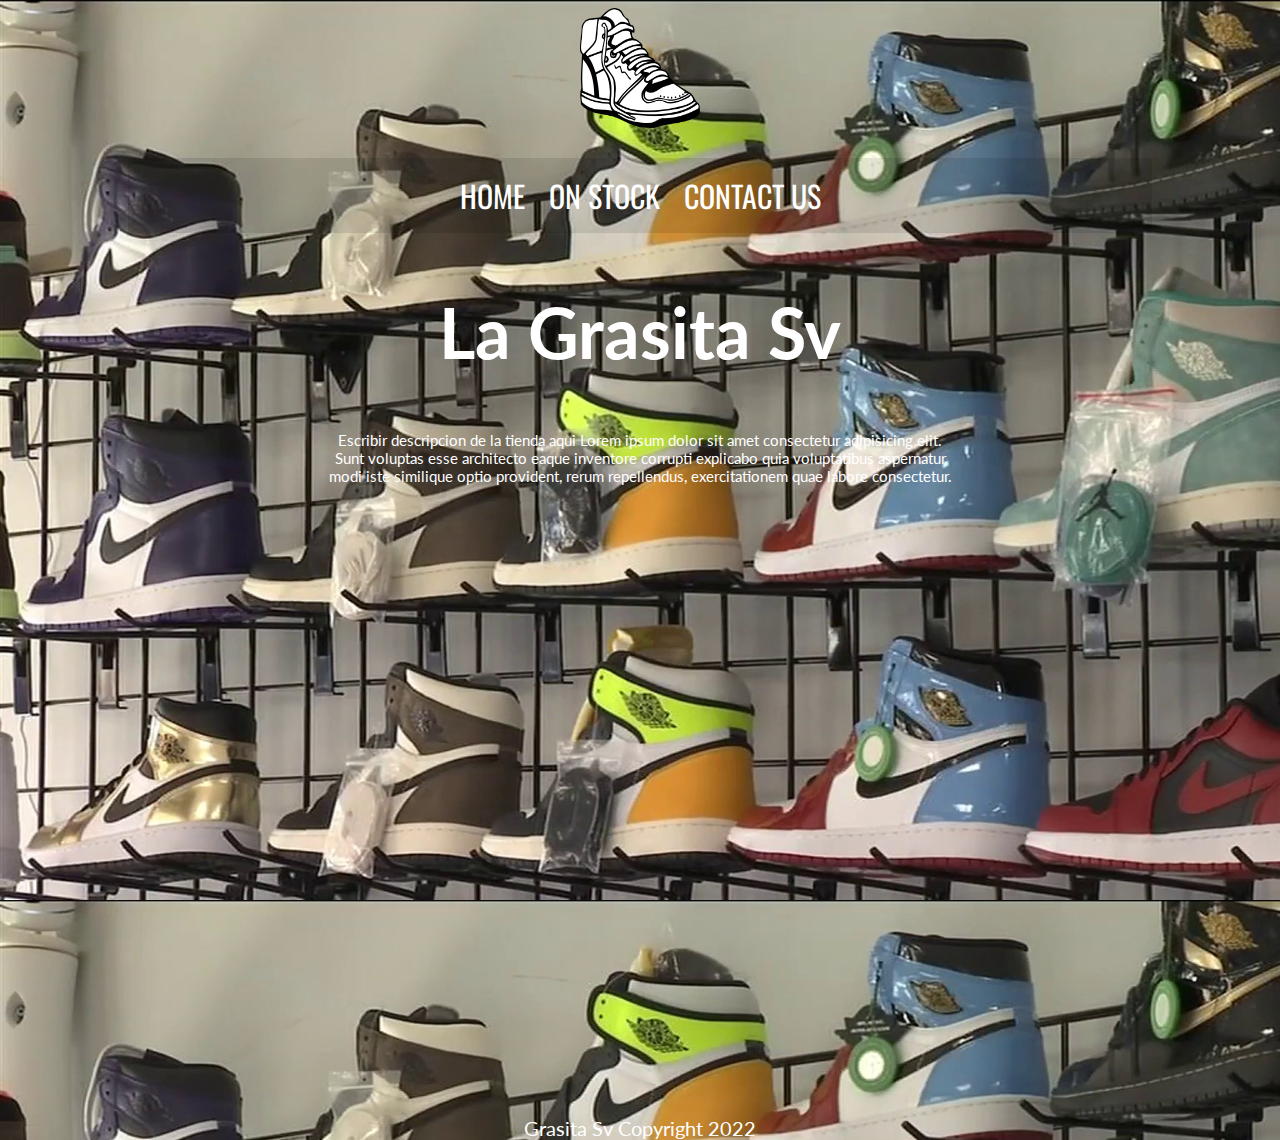
<file: index.html>
<!DOCTYPE html>
<html lang="en">
<head>
    <meta charset="UTF-8">
    <meta http-equiv="X-UA-Compatible" content="IE=edge">
    <meta name="viewport" content="width=device-width, initial-scale=1.0">
    <title>Grasita Sv</title>
    <link rel="stylesheet" href="styles.css">
    <link rel="preconnect" href="https://fonts.googleapis.com">
<link rel="preconnect" href="https://fonts.gstatic.com" crossorigin>
<link href="https://fonts.googleapis.com/css2?family=Lato:wght@300&display=swap" rel="stylesheet">
<link href="https://fonts.googleapis.com/css2?family=Oswald:wght@300&display=swap" rel="stylesheet">
<link href="https://cdn.jsdelivr.net/npm/bootstrap@5.2.2/dist/css/bootstrap.min.css" rel="stylesheet" integrity="sha384-Zenh87qX5JnK2Jl0vWa8Ck2rdkQ2Bzep5IDxbcnCeuOxjzrPF/et3URy9Bv1WTRi" crossorigin="anonymous">
</head>
<body>
    <div class="container">
        <header>
            <img src="images/logo.png" alt="Logo for page" width="120" height="120">
        </header>

        <nav>
            <a href="index.html">HOME</a>
            <a href="stock.html">ON STOCK</a>
            <a href="contact.html">CONTACT US</a>
        </nav>

        <main>
            <h1>La Grasita Sv</h1>
            <p>Escribir descripcion de la tienda aqui Lorem ipsum dolor sit amet consectetur adipisicing elit. 
                Sunt voluptas esse architecto eaque inventore corrupti explicabo quia voluptatibus aspernatur modi iste 
                similique optio provident, rerum repellendus, exercitationem quae labore consectetur.
            </p>
        </main>

        <section class="maps">
            <iframe src="https://goo.gl/maps/b5C8RYvaFwipvWjb9" width="1024" height="500" frameborder="0" style="border:0" allowfullscreen></iframe>
        </section>

        <footer>
            <p>Grasita Sv Copyright 2022</p>
        </footer>
    </div>
    <script src="https://cdn.jsdelivr.net/npm/bootstrap@5.2.2/dist/js/bootstrap.bundle.min.js" integrity="sha384-OERcA2EqjJCMA+/3y+gxIOqMEjwtxJY7qPCqsdltbNJuaOe923+mo//f6V8Qbsw3" crossorigin="anonymous"></script>
</body>
</html>
</file>
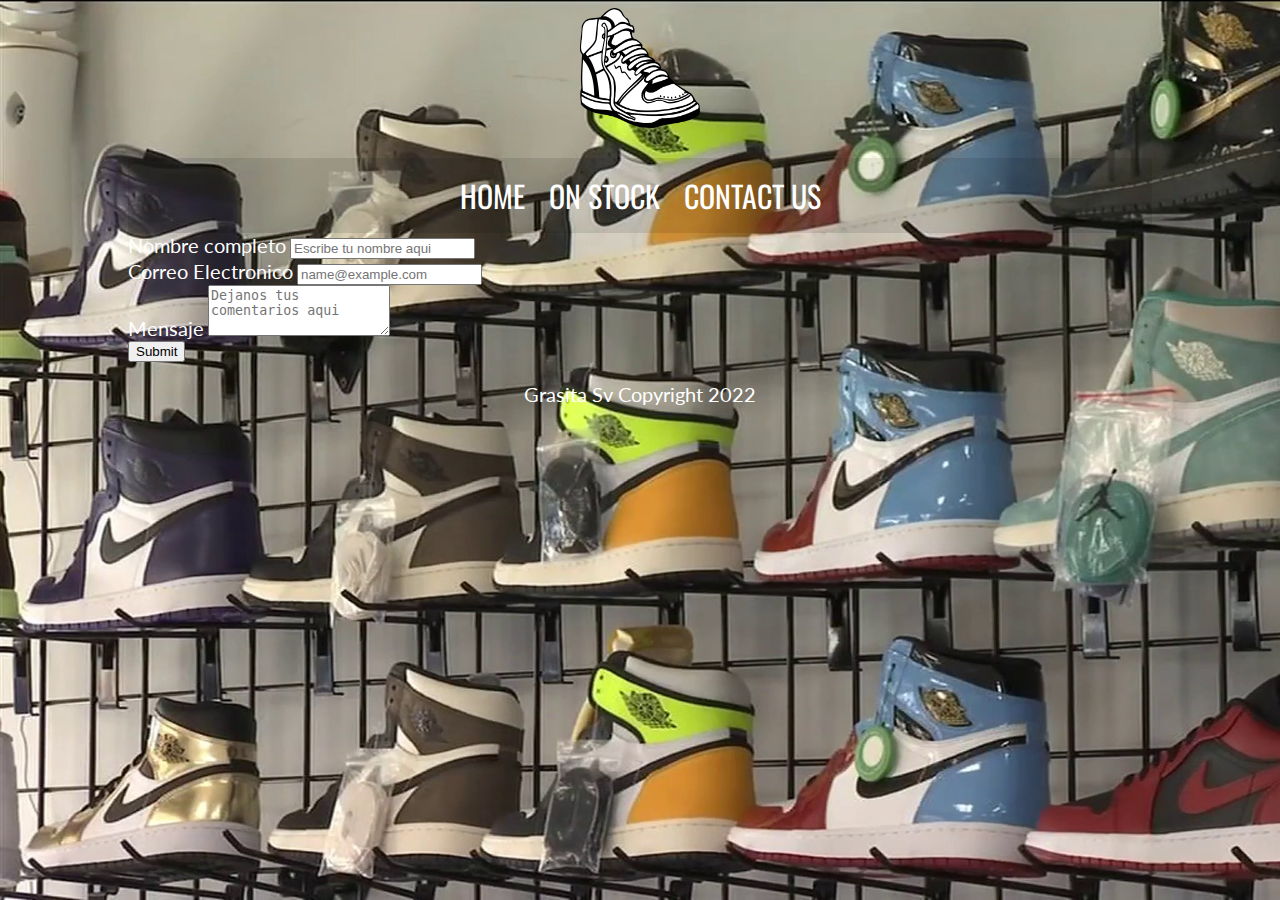
<file: contact.html>
<!DOCTYPE html>
<html lang="en">
<head>
    <meta charset="UTF-8">
    <meta http-equiv="X-UA-Compatible" content="IE=edge">
    <meta name="viewport" content="width=device-width, initial-scale=1.0">
    <title>Grasita Sv</title>
    <link rel="stylesheet" href="styles.css">
    <link rel="preconnect" href="https://fonts.googleapis.com">
<link rel="preconnect" href="https://fonts.gstatic.com" crossorigin>
<link href="https://fonts.googleapis.com/css2?family=Lato:wght@300&display=swap" rel="stylesheet">
<link href="https://fonts.googleapis.com/css2?family=Oswald:wght@300&display=swap" rel="stylesheet">
<link href="https://cdn.jsdelivr.net/npm/bootstrap@5.2.2/dist/css/bootstrap.min.css" rel="stylesheet" integrity="sha384-Zenh87qX5JnK2Jl0vWa8Ck2rdkQ2Bzep5IDxbcnCeuOxjzrPF/et3URy9Bv1WTRi" crossorigin="anonymous">
</head>
<body>
    <div class="container">
        <header>
            <img src="images/logo.png" alt="Logo for page" width="120" height="120">
        </header>

        <nav>
            <a href="index.html">HOME</a>
            <a href="stock.html">ON STOCK</a>
            <a href="contact.html">CONTACT US</a>
        </nav>

        <div class="mb-3">
            <label for="Nombre" class="form-label">Nombre completo</label>
            <input type="text" class="form-control" id="Nombre" placeholder="Escribe tu nombre aqui">
        </div>
        <div class="mb-3">
            <label for="EmailInput" class="form-label">Correo Electronico</label>
            <input type="email" class="form-control" id="EmailInput" placeholder="name@example.com">
          </div>
          <div class="mb-3">
            <label for="CommentArea" class="form-label">Mensaje</label>
            <textarea class="form-control" id="CommentArea" rows="3" placeholder="Dejanos tus comentarios aqui"></textarea>
          </div>
          <input class="btn btn-primary" type="submit" value="Submit">


        <footer>
            <p>Grasita Sv Copyright 2022</p>
        </footer>
    </div>
    <script src="https://cdn.jsdelivr.net/npm/bootstrap@5.2.2/dist/js/bootstrap.bundle.min.js" integrity="sha384-OERcA2EqjJCMA+/3y+gxIOqMEjwtxJY7qPCqsdltbNJuaOe923+mo//f6V8Qbsw3" crossorigin="anonymous"></script>
</body>
</html>
</file>
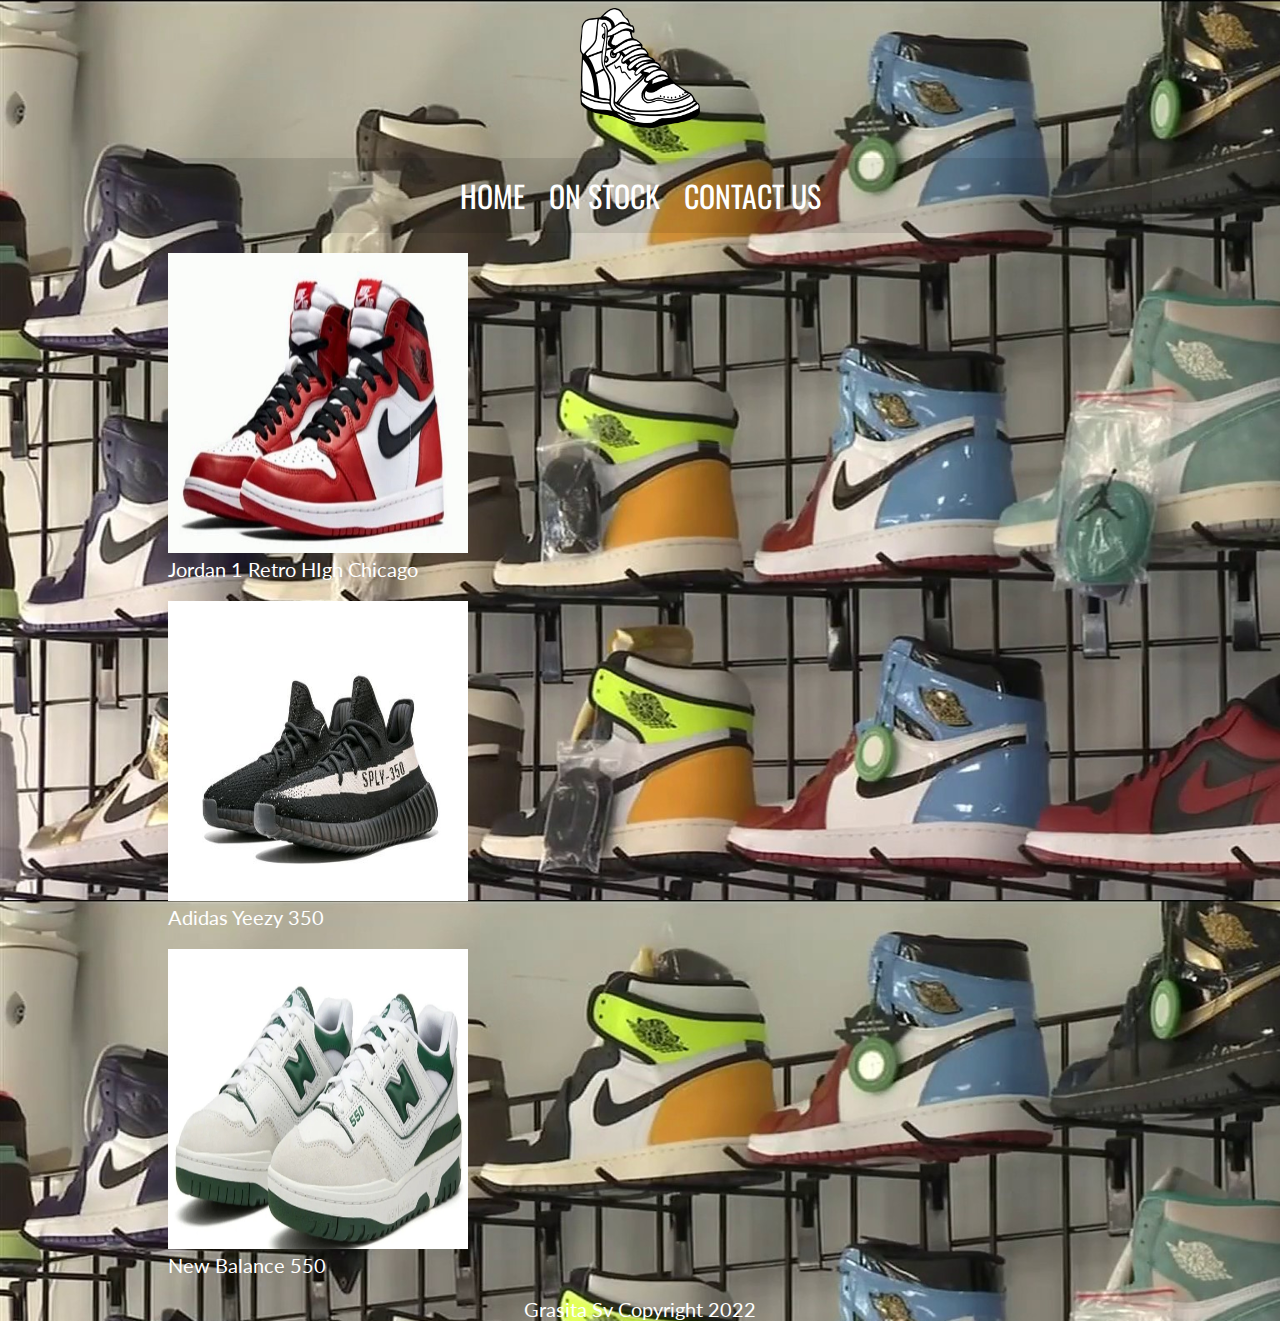
<file: stock.html>
<!DOCTYPE html>
<html lang="en">
<head>
    <meta charset="UTF-8">
    <meta http-equiv="X-UA-Compatible" content="IE=edge">
    <meta name="viewport" content="width=device-width, initial-scale=1.0">
    <title>Grasita Sv</title>
    <link rel="stylesheet" href="styles.css">
    <link rel="preconnect" href="https://fonts.googleapis.com">
<link rel="preconnect" href="https://fonts.gstatic.com" crossorigin>
<link href="https://fonts.googleapis.com/css2?family=Lato:wght@300&display=swap" rel="stylesheet">
<link href="https://fonts.googleapis.com/css2?family=Oswald:wght@300&display=swap" rel="stylesheet">
<link href="https://cdn.jsdelivr.net/npm/bootstrap@5.2.2/dist/css/bootstrap.min.css" rel="stylesheet" integrity="sha384-Zenh87qX5JnK2Jl0vWa8Ck2rdkQ2Bzep5IDxbcnCeuOxjzrPF/et3URy9Bv1WTRi" crossorigin="anonymous">
</head>
<body>
    <div class="container">
        <header>
            <img src="images/logo.png" alt="Logo for page" width="120" height="120">
        </header>

        <nav>
            <a href="index.html">HOME</a>
            <a href="stock.html">ON STOCK</a>
            <a href="contact.html">CONTACT US</a>
        </nav>

        <div>
        <figure class="figure">
            <img src="images/Jordan 1 Chicago.jpg" class="figure-img img-fluid rounded" alt="Jordan1" width="300" height="300">
            <figcaption class="fs-2" textlight class="figure-caption text-end">Jordan 1 Retro HIgh Chicago</figcaption>
        </figure>
        </div>

        <div>
        <figure class="figure">
            <img src="images/Yeezy 350.jpg" class="figure-img img-fluid rounded" alt="Yeezy350" width="300" height="300">
            <figcaption class="fs-2" class="figure-caption text-end">Adidas Yeezy 350</figcaption>
        </figure>
        </div>

        <div>
            <figure class="figure">
                <img src="images/New Balance 550.jpg" class="figure-img img-fluid rounded" alt="NB550" width="300" height="300">
                <figcaption class="fs-2" class="figure-caption text-end">New Balance 550</figcaption>
            </figure>
            </div>

        <footer>
            <p>Grasita Sv Copyright 2022</p>
        </footer>
    </div>
    <script src="https://cdn.jsdelivr.net/npm/bootstrap@5.2.2/dist/js/bootstrap.bundle.min.js" integrity="sha384-OERcA2EqjJCMA+/3y+gxIOqMEjwtxJY7qPCqsdltbNJuaOe923+mo//f6V8Qbsw3" crossorigin="anonymous"></script>
</body>
</html>
</file>
<file: styles.css>
html{
    height: 100%;
}

body{
    background-image: url(images/background.jpg);
    background-size: cover;
}

.container{
    width: 1024px;
    margin-left: auto;
    margin-right: auto;
    font-family: 'Lato', sans-serif;
}

header{
    text-align: center;
    height: 150px;
}

nav{
    background-color: rgba(0, 0, 0, 0.1);
    text-align: center;
    padding-top: 15px;
    padding-bottom: 15px;
}

nav a{
    font-size: 30px;
    padding-left: 10px;
    padding-right: 10px;
    color: white;
    text-decoration: none;
    font-family: 'Oswald', sans-serif;
    transition: 0.2s;
}

nav a:hover{
    transition: 0.5s;
    font-size: 40px;
    color: #033FD4;
}

main{
    height: 300px;
    text-align: center;
    padding-top: 10px;
    padding-left: 200px;
    padding-right: 200px;
}

main h1{
    font-size: 70px;
    color: white;
    font-family: 'Lato', sans-serif;
    transition: 0.2s;
    text-shadow: 30px black;
}

main h1:hover{
    color: #033FD4;
    font-size: 74px;
    text-shadow: 50px black;
    transition: 0.5s;
}

main p{
    color: white;
    font-size: 15px;
    padding-bottom: 10px;
    padding-top: 10px;
}

.maps{
    padding-bottom: 50px;
    padding-left: 150px;
    padding-right: 200px;
}

figure{
    color: white;
    font-family: 'Lato', sans-serif;
    font-size: 20px;
    transition: 0.2s;
}

figure:hover{
    font-size: 30px;
    transition: 0.5s;
    color: #033FD4;
}

label{
    color: white;
    font-size: 20px;
}

footer p{
    font-size: 20px;
    text-align: center;
    color: white;
}
</file>
